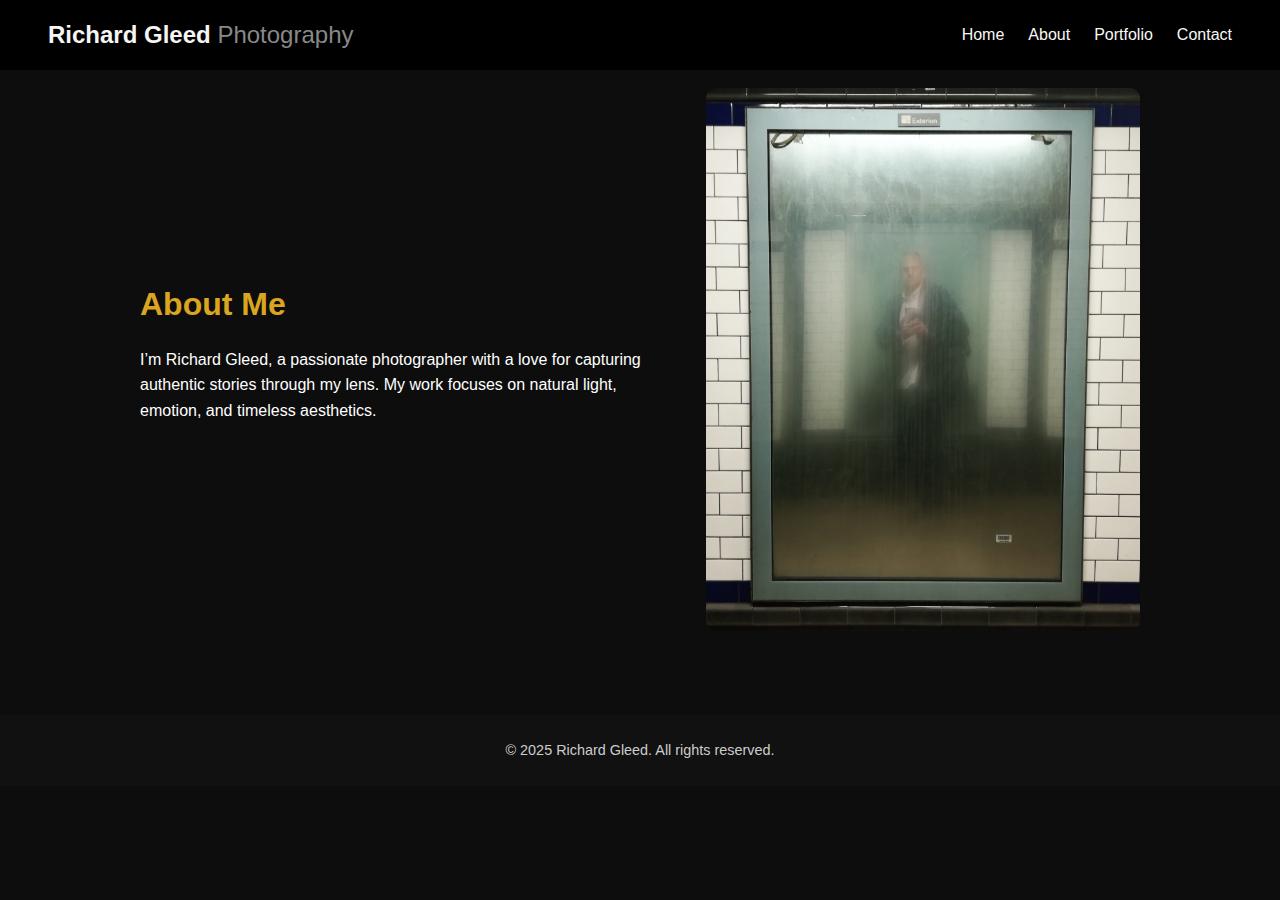
<file: about.html>
<!DOCTYPE html>
<html lang="en">
<head>
  <meta charset="UTF-8" />
  <meta name="viewport" content="width=device-width, initial-scale=1.0" />
  <title>Richard Gleed | Photographer - About</title>
  <link rel="stylesheet" href="style.css" />
  <link
  rel="stylesheet"
  href="https://cdnjs.cloudflare.com/ajax/libs/font-awesome/6.5.0/css/all.min.css"
/>

</head>
<body>

  <nav class="navbar">
    <div class="logo">Richard Gleed <span>Photography</span></div>
    <button class="nav-toggle" aria-label="Toggle navigation" aria-expanded="false" aria-controls="primary-navigation">
      <span class="hamburger"></span>
    </button>
    <ul id="primary-navigation" class="nav-links">
      <li><a href="index.html">Home</a></li>
      <li><a href="about.html">About</a></li>
      <li><a href="portfolio.html">Portfolio</a></li>
      <li><a href="contact.html">Contact</a></li>
    </ul>
  </nav>

  <main>
    <section id="about" class="section about">
    <div class="container about-container">
      <div class="about-text">
        <h2>About Me</h2>
        <p>
          I’m Richard Gleed, a passionate photographer with a love for capturing authentic stories through my lens. 
          My work focuses on natural light, emotion, and timeless aesthetics.
        </p>
      </div>
      <div class="about-image">
        <img src="richard_photography.jpg" alt="Richard Gleed" />
      </div>
    </div>
  </section>
  </main>
  
  <footer class="footer">
    <p>© 2025 Richard Gleed. All rights reserved.</p>
  </footer>
  <script src="script.js"></script>

</body>
</html>
</file>
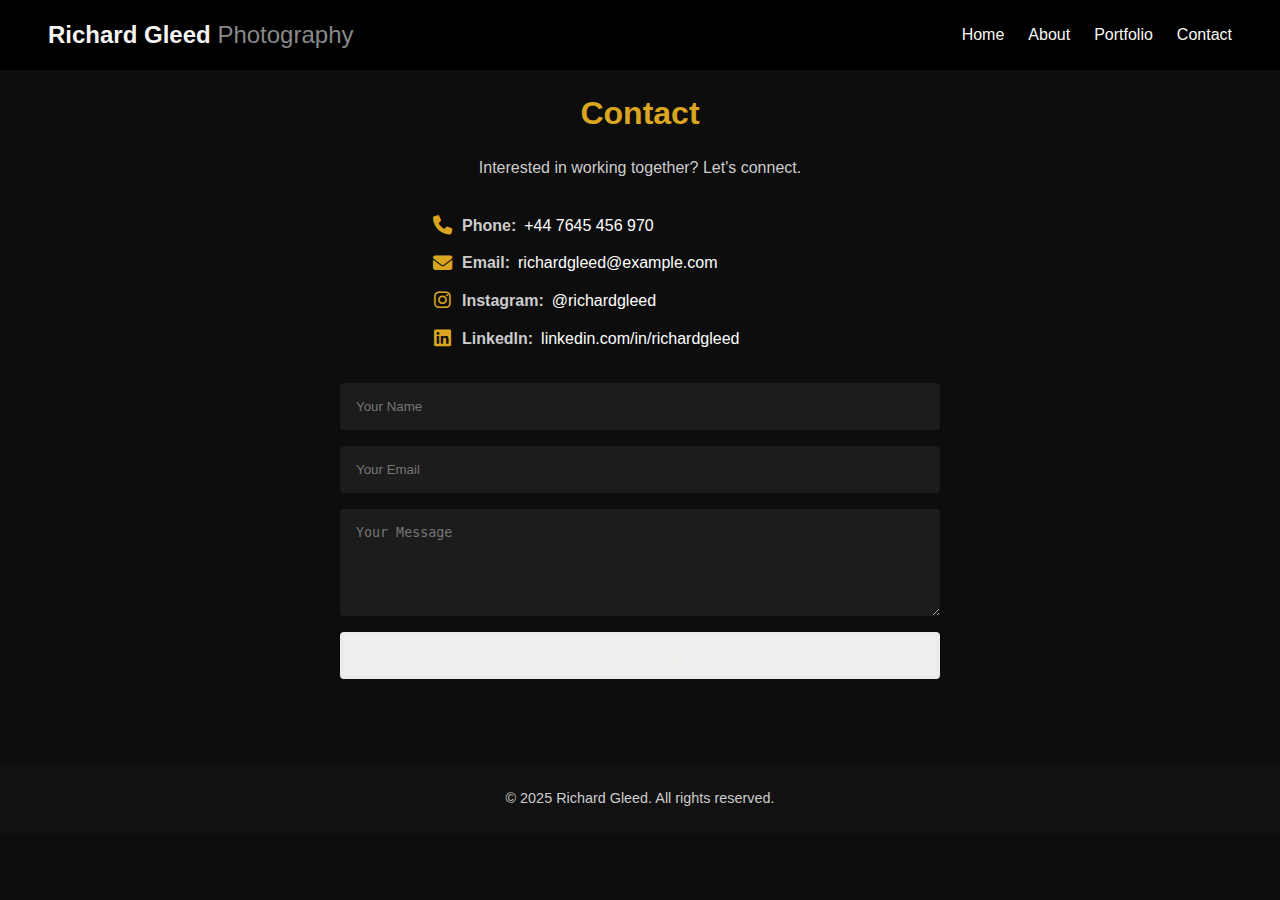
<file: contact.html>
<!DOCTYPE html>
<html lang="en">
<head>
  <meta charset="UTF-8" />
  <meta name="viewport" content="width=device-width, initial-scale=1.0" />
  <title>Richard Gleed | Photographer - Contact</title>
  <link rel="stylesheet" href="style.css" />
  <link
  rel="stylesheet"
  href="https://cdnjs.cloudflare.com/ajax/libs/font-awesome/6.5.0/css/all.min.css"
/>

</head>
<body>

  <nav class="navbar">
    <div class="logo">Richard Gleed <span>Photography</span></div>
    <button class="nav-toggle" aria-label="Toggle navigation" aria-expanded="false" aria-controls="primary-navigation">
      <span class="hamburger"></span>
    </button>
    <ul id="primary-navigation" class="nav-links">
      <li><a href="index.html">Home</a></li>
      <li><a href="about.html">About</a></li>
      <li><a href="portfolio.html">Portfolio</a></li>
      <li><a href="contact.html">Contact</a></li>
    </ul>
  </nav>

  <main>
    <section id="contact" class="section contact">
      <div class="container">
        <h2>Contact</h2>
        <p>Interested in working together? Let's connect.</p>

        <div class="contact-info">
          <p class="contact-item">
            <i class="fa-solid fa-phone"></i>
            <strong>Phone:</strong>
            <a href="tel:+1234567890">+44 7645 456 970</a>
          </p>
          <p class="contact-item">
            <i class="fa-solid fa-envelope"></i>
            <strong>Email:</strong>
            <a href="mailto:richardgleed@example.com">richardgleed@example.com</a>
          </p>
          <p class="contact-item">
            <i class="fa-brands fa-instagram"></i>
            <strong>Instagram:</strong>
            <a href="https://instagram.com/richardgleed" target="_blank">@richardgleed</a>
          </p>
          <p class="contact-item">
            <i class="fa-brands fa-linkedin"></i>
            <strong>LinkedIn:</strong>
            <a href="https://linkedin.com/in/richardgleed" target="_blank">linkedin.com/in/richardgleed</a>
          </p>
        </div>

        <form class="contact-form">
          <input type="text" placeholder="Your Name" required />
          <input type="email" placeholder="Your Email" required />
          <textarea placeholder="Your Message" rows="5" required></textarea>
          <button type="submit" class="btn">Send Message</button>
        </form>
      </div>
    </section>
  </main>
  
  <footer class="footer">
    <p>© 2025 Richard Gleed. All rights reserved.</p>
  </footer>
  <script src="script.js"></script>

</body>
</html>
</file>
<file: style.css>
/* ---------------------------------------------------
   Global Styles
--------------------------------------------------- */
* {
  margin: 0;
  padding: 0;
  box-sizing: border-box;
}

body {
  font-family: Arial, Helvetica, sans-serif;
  background-color: #0d0d0d;
  color: #b8860b; /* dark gold */
  line-height: 1.6;
}

/* ---------------------------------------------------
   Navbar
--------------------------------------------------- */

.navbar {
  position: fixed;
  top: 0;
  width: 100%;
  background: black;
  display: flex;
  justify-content: space-between;
  align-items: center;
  padding: 1rem 3rem;
  z-index: 10000;
}

.logo {
  font-size: 1.5rem;
  font-weight: bold;
  letter-spacing: 0px;
  font-family: 'Montserrat', sans-serif;
  color: #f6f5f3;
}
.logo span {
  color: #888888;
  font-weight: 400;
}

.nav-links {
  list-style: none;
  display: flex;
  gap: 1.5rem;
}

.nav-links a {
  color: #f9f8f5;
  text-decoration: none;
  transition: color 0.3s ease;
}

.nav-links a:hover {
  color: #fff;
}

/* Mobile navbar toggle */
.nav-toggle {
  display: none; /* shown on small screens */
  background: transparent;
  border: none;
  cursor: pointer;
  padding: 8px;
}
.nav-toggle .hamburger {
  width: 26px;
  height: 3px;
  background: #daa520; /* gold */
  display: block;
  position: relative;
}
.nav-toggle .hamburger::before,
.nav-toggle .hamburger::after {
  content: '';
  position: absolute;
  left: 0;
  width: 26px;
  height: 3px;
  background: #daa520; /* gold */
  transition: transform 0.25s ease;
}
.nav-toggle .hamburger::before { top: -7px; }
.nav-toggle .hamburger::after { top: 7px; }

/* Small screens: hide links, show toggle */
@media (max-width: 800px) {
  .nav-toggle { display: block; }
  /* position the toggle over the navbar so it's always visible on phones */
  .nav-toggle {
    position: absolute;
    right: 0.75rem;
    top: 50%;
    transform: translateY(-50%);
    z-index: 9999; /* make absolutely sure it sits above everything */
    pointer-events: auto;
    padding: 8px 10px; /* larger hit area for touch */
    border-radius: 6px;
    background: rgba(0,0,0,0.15); /* slight backdrop so it's visible */
  }
  .nav-links {
    position: absolute;
    top: 64px;
    right: 16px;
    background: #0d0d0d;
    border: 1px solid rgba(255,255,255,0.06);
    padding: 12px 16px;
    display: none;
    flex-direction: column;
    gap: 8px;
    width: calc(100% - 32px);
    max-width: 300px;
    border-radius: 6px;
  }
  .nav-links li { text-align: left; }
  .navbar[aria-expanded="true"] .nav-links,
  .nav-links.show {
    display: flex;
  }
  /* additional selector: when navbar has nav-open class, show links */
  .navbar.nav-open .nav-links {
    display: flex;
  }
}

/* ---------------------------------------------------
   Hero Section (index.html)
--------------------------------------------------- */
.hero {
  height: 100vh;
  background: none; 
  display: flex;
  justify-content: center;
  align-items: center;
  text-align: center;
  position: relative;
}

.hero::after {
  content: "";
  position: absolute;
  inset: 0;
  background: rgba(0, 0, 0, 0.40); /* Slightly darker overlay for contrast */
  z-index: 1;
}

.hero-content {
  position: relative;
  z-index: 2;
  color: #fff;
}

.hero h1 {
  font-size: 3rem;
  margin-bottom: 0.5rem;
  color: #daa520;
}

/* --- Home Slideshow (Fade) --- */
.slideshow {
  position: absolute;
  inset: 0;
  overflow: hidden;
  z-index: 0;
}

.slide {
  position: absolute;
  inset: 0;
  /* Use JS instead of CSS animation for full control */
  opacity: 0; 
  transition: opacity 6.5s ease-in-out; 
  
  background-size: cover; 
  background-position: center;
  background-repeat: no-repeat;
}

.slide.active {
    opacity: 1;
}


/* ---------------------------------------------------
   Buttons
--------------------------------------------------- */
.btn {
  display: inline-block;
  padding: 0.75rem 1.5rem;
  border: 4px solid #edece9;
  color: #f0efec;
  text-decoration: none;
  font-weight: bold;
  transition: 0.3s ease;
  border-radius: 4px;
  cursor: pointer;
}

.hero .btn {
  color: #ffffff;
  border-color: #ffffff;
  font-size: 1.2rem;
  padding: 1rem 2rem;
}

.hero .btn:hover {
  background: #ffffff;
  color: #0d0d0d;
}

.btn:hover {
  background: #f2f1ee;
  color: #0d0d0d;
}

/* ---------------------------------------------------
   Sections (General)
--------------------------------------------------- */
.section {
  padding: 4rem 2rem; /* slightly less vertical padding */
  text-align: center;
  padding-top: 5.5rem; /* reduce space reserved for fixed navbar */
}

.section h2 {
  font-size: 2rem;
  margin-bottom: 1rem;
  color: #daa520;
}

.container {
  max-width: 1000px;
  margin: 0 auto;
}

/* ---------------------------------------------------
   About (about.html)
--------------------------------------------------- */
.about p {
  max-width: 700px;
  margin: 1rem auto;
  color: #ffffff;
}

.about-container {
  display: flex;
  align-items: center;
  justify-content: space-between;
  gap: 2rem;
  flex-wrap: wrap;
}

.about-text {
  flex: 1 1 400px;
  text-align: left; /* Align text left for better readability */
}

.about-image {
  flex: 1 1 300px;
  display: flex;
  justify-content: center;
}

.about-image img {
  max-width: 100%;
  height: auto;
  border-radius: 10px;
  object-fit: cover;
}


/* ---------------------------------------------------
   Portfolio (portfolio.html)
--------------------------------------------------- */
.portfolio h2 {
    margin-bottom: 3rem;
}

/* New: Category container for better structure */
.category {
  margin-bottom: 20px;
  padding-bottom: 8px;
  border-bottom: 1px solid rgba(184, 134, 11, 0.3); /* dark gold border */
}
.category h3 {
    font-size: 1.5rem;
    color: #f6f5f3;
    margin-bottom: 1.5rem;
    text-align: left;
}

/* The actual image gallery */
.gallery {
  display: grid;
  grid-template-columns: repeat(auto-fit, minmax(300px, 1fr));
  gap: 1rem;
  margin-top: 1rem;
}

.photo {
  height: 360px;
  border-radius: 8px;
  background-size: cover;
  background-position: center;
  transition: transform 0.3s ease, box-shadow 0.3s ease;
}

.photo:hover {
  transform: scale(1.03);
  box-shadow: 0 0 10px #daa520; /* Brighter gold shadow */
}

/* Style for the PORTRAITS category preview link */
.category-link {
    display: block; /* Make the link fill the category area */
    text-decoration: none;
}
.portraits-category .photo {
  height: 720px; /* Make the single portrait preview larger */
  margin-bottom: 0;
}

@media (max-width: 900px) {
  .gallery { grid-template-columns: repeat(auto-fit, minmax(220px, 1fr)); }
  .photo { height: 260px; }
  .portraits-category .photo { height: 520px; }
}

@media (max-width: 480px) {
  .gallery { grid-template-columns: 1fr; }
  .photo { height: 200px; }
  .portraits-category .photo { height: 360px; }
}


/* ---------------------------------------------------
   Contact Section (contact.html)
--------------------------------------------------- */
.contact-form {
  display: flex;
  flex-direction: column;
  gap: 1rem;
  max-width: 600px;
  margin: 2rem auto 0;
}

.contact-form input,
.contact-form textarea {
  background: #1c1c1c;
  border: none;
  padding: 1rem;
  color: #fff;
  border-radius: 4px;
}

.contact-form input:focus,
.contact-form textarea:focus {
  outline: 2px solid #b8860b;
}

.contact-info {
  margin: 2rem 0;
  text-align: left;
  display: flex;
  flex-direction: column;
  gap: 0.75rem;
  max-width: 420px;
  margin-left: auto;
  margin-right: auto;
  font-size: 1rem;
  color: #ffffff; /* info text in white */
}

.contact-item {
  display: flex;
  align-items: center;
  gap: 0.5rem;
}

.contact-item i {
  font-size: 1.2rem;
  color: #daa520; /* icons in gold */
  width: 1.5rem;
  text-align: center;
}

.contact-info a {
  color: #ffffff;
  text-decoration: none;
  transition: color 0.3s ease;
}

.contact-info a:hover {
  color: #daa520;
}

/* ---------------------------------------------------
   Footer
--------------------------------------------------- */
.footer {
  background: #111;
  text-align: center;
  padding: 1.5rem 0;
  font-size: 0.9rem;
  color: #8b7500;
  margin-top: 1.25rem;
}

/* ---------------------------------------------------
   Typography
--------------------------------------------------- */
h1, h2, h3, h4, h5, h6 {
  color: #daa520;
}

p {
  color: #ccc; /* Slightly brighter paragraph text */
}

/* ---------------------------------------------------
   PORTRAIT SLIDER PAGE (portraits-slider.html)
--------------------------------------------------- */
.portrait-gallery-slider {
    min-height: 100vh;
    padding-top: 8rem;
    text-align: center;
}

.slider-container {
    position: relative;
    width: 90%;
    max-width: 1200px;
    height: 80vh; 
    margin: 30px auto;
    overflow: hidden;
    background: #000; /* Black background for contrast */
}

.slider-track {
    display: flex;
  /* width removed to allow flexible number of slides; each slide uses flex-basis */
    height: 100%;
    transition: none; /* Smooth slide effect */
}

.slider-slide {
    width: 100%; 
    flex-shrink: 0;
    background-size: contain; /* Shows the whole image */
    background-position: center;
    background-repeat: no-repeat;
}

/* Navigation Arrows */
.slider-nav {
    position: absolute;
    top: 50%;
    transform: translateY(-50%);
    background: rgba(0, 0, 0, 0.5);
    color: white;
    border: none;
    padding: 15px 10px;
    cursor: pointer;
    z-index: 10;
    font-size: 1.5rem;
    line-height: 1;
    transition: background 0.2s;
}
.slider-nav:hover {
    background: rgba(0, 0, 0, 0.7);
}
.slider-nav.prev { left: 0; border-radius: 0 4px 4px 0; }
.slider-nav.next { right: 0; border-radius: 4px 0 0 4px; }

.back-btn {
    margin-top: 2rem;
    margin-bottom: 2rem;
}
/* ---------------------------------------------------
   Movementscapes inline slider (portfolio.html)
--------------------------------------------------- */
.movement-slider .slider-container {
  position: relative;
  width: 100%;
  max-width: 1400px;
  /* larger responsive height: min 420px, ideal 60vh, max 900px */
  height: clamp(420px, 60vh, 900px);
  margin: 0 auto;
  overflow: hidden;
  border-radius: 8px;
  background: #000;
}

.movement-slider .slider-track {
  display: flex;
  height: 100%;
  transition: transform 500ms ease;
  /* ensure track fits the slides as flex children */
  will-change: transform;
}

.movement-slider .slider-slide {
  flex: 0 0 100%; /* each slide takes full container width */
  height: 100%;
  position: relative;
  z-index: 1;
}

.movement-slider .slider-slide img {
  width: 100%;
  height: 100%;
  object-fit: cover;
  display: block;
}

/* Prevent global img rules from shrinking slider images unexpectedly */
.movement-slider img {
  max-width: none;
  max-height: none;
  display: block;
}

.movement-slider .slider-nav {
  position: absolute;
  top: 50%;
  transform: translateY(-50%);
  background: rgba(13,13,13,0.45);
  color: #fff;
  border: none;
  padding: 10px 14px;
  cursor: pointer;
  z-index: 10;
  font-size: 1.6rem;
  line-height: 1;
  border-radius: 4px;
}
.movement-slider .slider-nav.prev { left: 12px; }
.movement-slider .slider-nav.next { right: 12px; }

.movement-slider .slider-pagination {
  position: absolute;
  left: 50%;
  transform: translateX(-50%);
  bottom: 12px;
  display: flex;
  gap: 8px;
  z-index: 12;
}
.movement-slider .slider-pagination .dot {
  width: 10px;
  height: 10px;
  border-radius: 50%;
  background: rgba(255,255,255,0.35);
  cursor: pointer;
  transition: background 0.2s ease, transform 0.15s ease;
}
.movement-slider .slider-pagination .dot.active {
  background: #daa520; /* gold */
  transform: scale(1.15);
}

/* Lightbox styles */
.lightbox {
  position: fixed;
  inset: 0;
  display: none;
  align-items: center;
  justify-content: center;
  /* dark translucent overlay but the image sits inside a solid black pane */
  background: rgba(0,0,0,0.92);
  z-index: 20000;
}
.lightbox[aria-hidden="false"] { display: flex; }
.lightbox-content {
  /* solid black pane that holds the image so rounded corners always show black */
  background: #000;
  padding: 12px;
  border-radius: 8px;
  max-width: 95vw;
  max-height: 95vh;
  position: relative;
  display: flex;
  align-items: center;
  justify-content: center;
  box-shadow: 0 12px 40px rgba(0,0,0,0.6);
}
.lightbox-content img {
  /* keep the image contained inside the black pane and fully visible */
  max-width: calc(100vw - 32px);
  max-height: calc(100vh - 32px);
  width: auto;
  height: auto;
  display: block;
  object-fit: contain;
  border-radius: 6px;
  background: #000;
}
.lightbox-close {
  /* place the close button inside the black pane for consistent hit area */
  position: absolute;
  top: 8px;
  right: 8px;
  background: transparent;
  color: #fff;
  border: none;
  font-size: 1.6rem;
  cursor: pointer;
  z-index: 10;
}

@media (max-width: 700px) {
  .movement-slider .slider-container { height: 220px; }
  .movement-slider .slider-nav { padding: 8px 10px; font-size: 1.2rem; }
}

/* ---------------------------------------------------
   PORTRAIT SLIDER PAGE (Additions for Dots)
--------------------------------------------------- */

.slider-pagination {
    position: absolute;
    bottom: 20px; /* Distance from the bottom of the slider */
    left: 50%;
    transform: translateX(-50%);
    display: flex;
    gap: 10px;
    z-index: 10;
}

.dot {
    width: 10px;
    height: 10px;
    background: rgba(255, 255, 255, 0.5); /* Semi-transparent white */
    border-radius: 50%;
    cursor: pointer;
    transition: background 0.3s;
}

.dot.active {
    background: #daa520; /* Gold color for the active dot */
}

/* Ensure arrows are still visible on top of dots */
.slider-nav {
    z-index: 20; /* Make the arrows higher than the dots */
}
</file>
